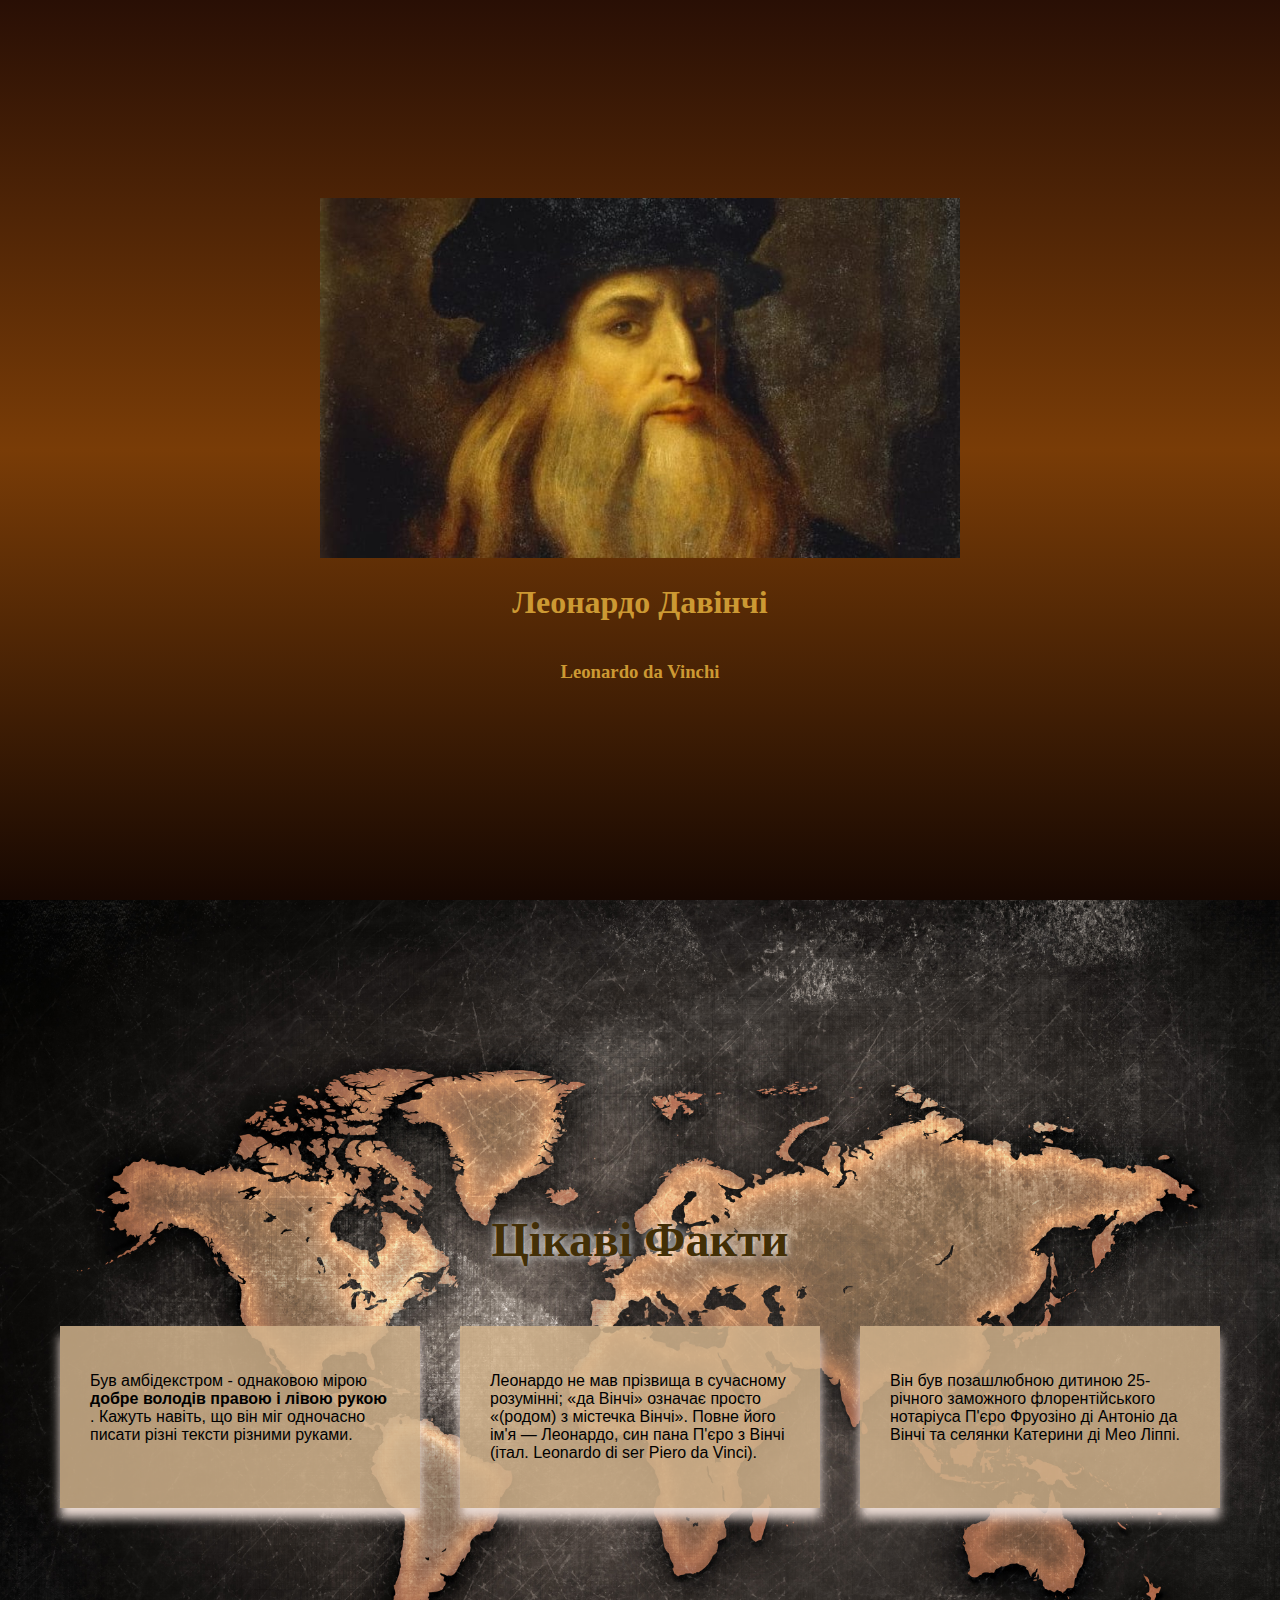
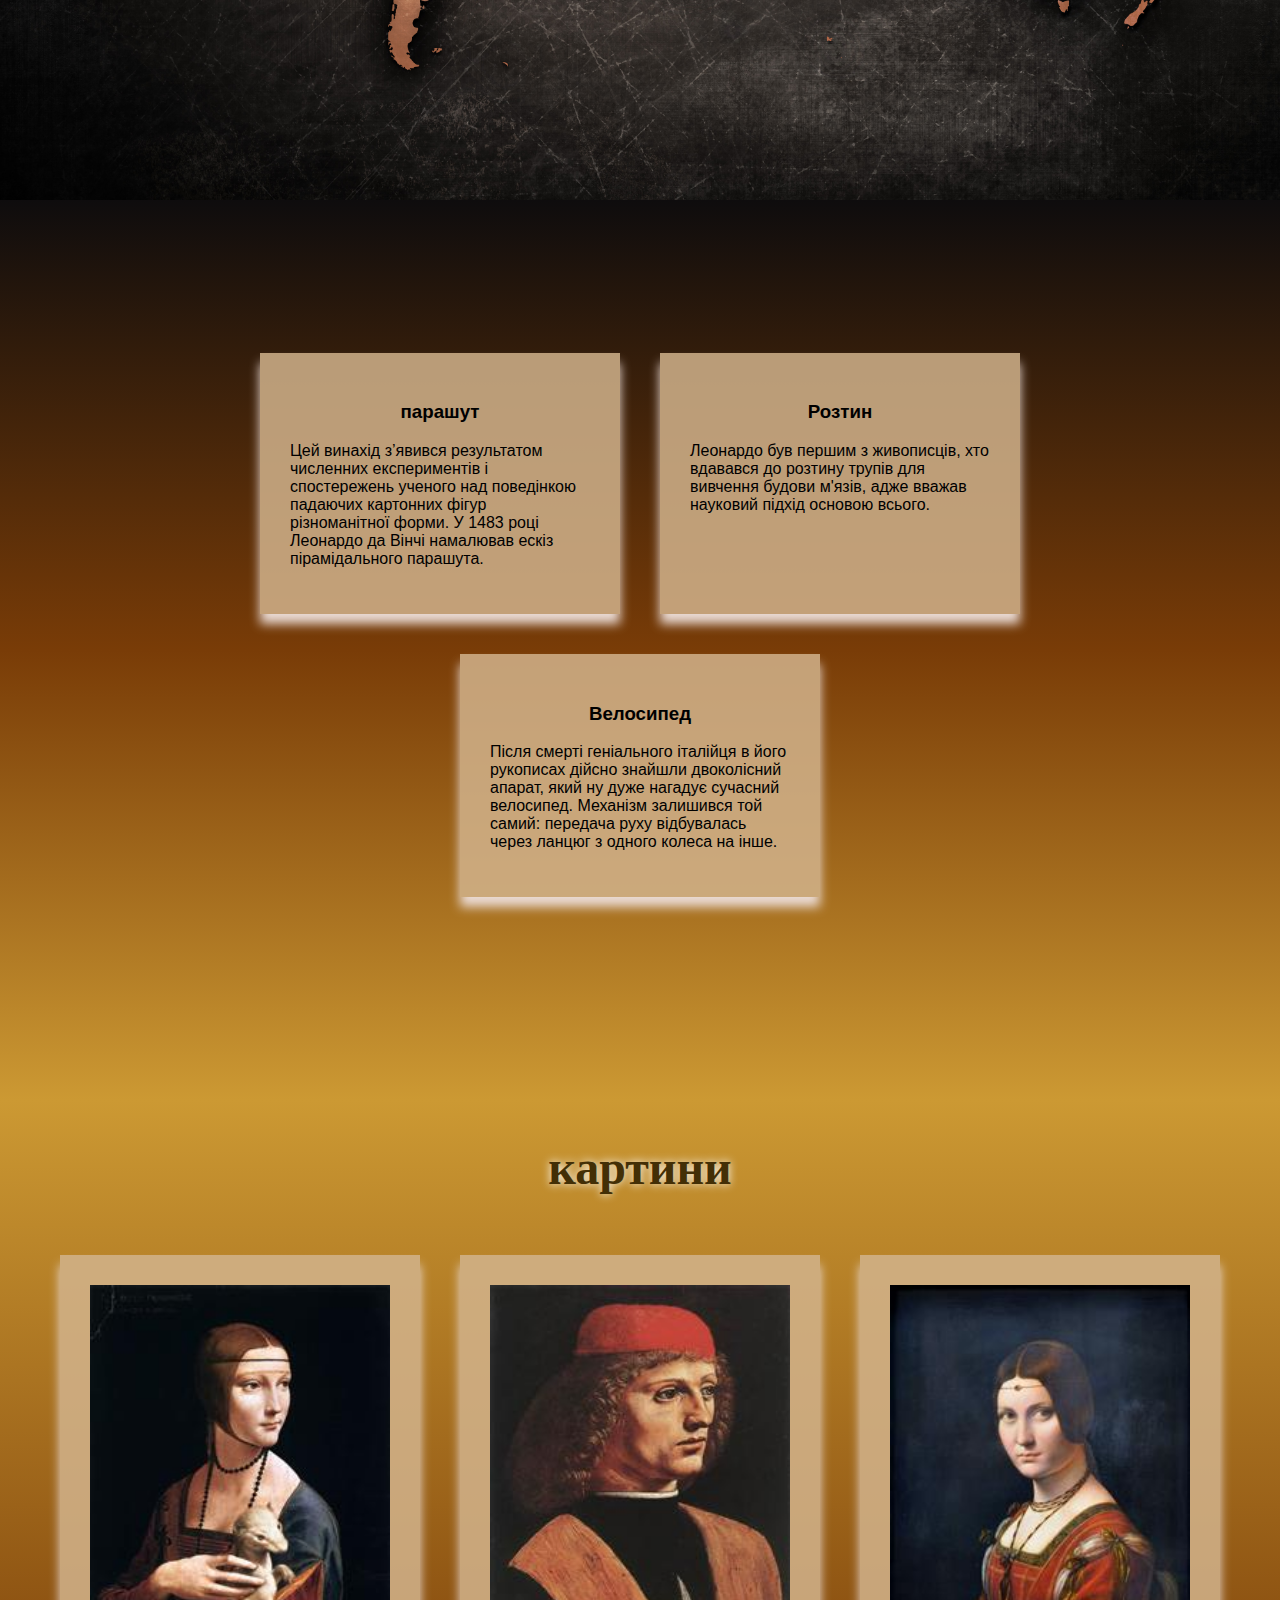
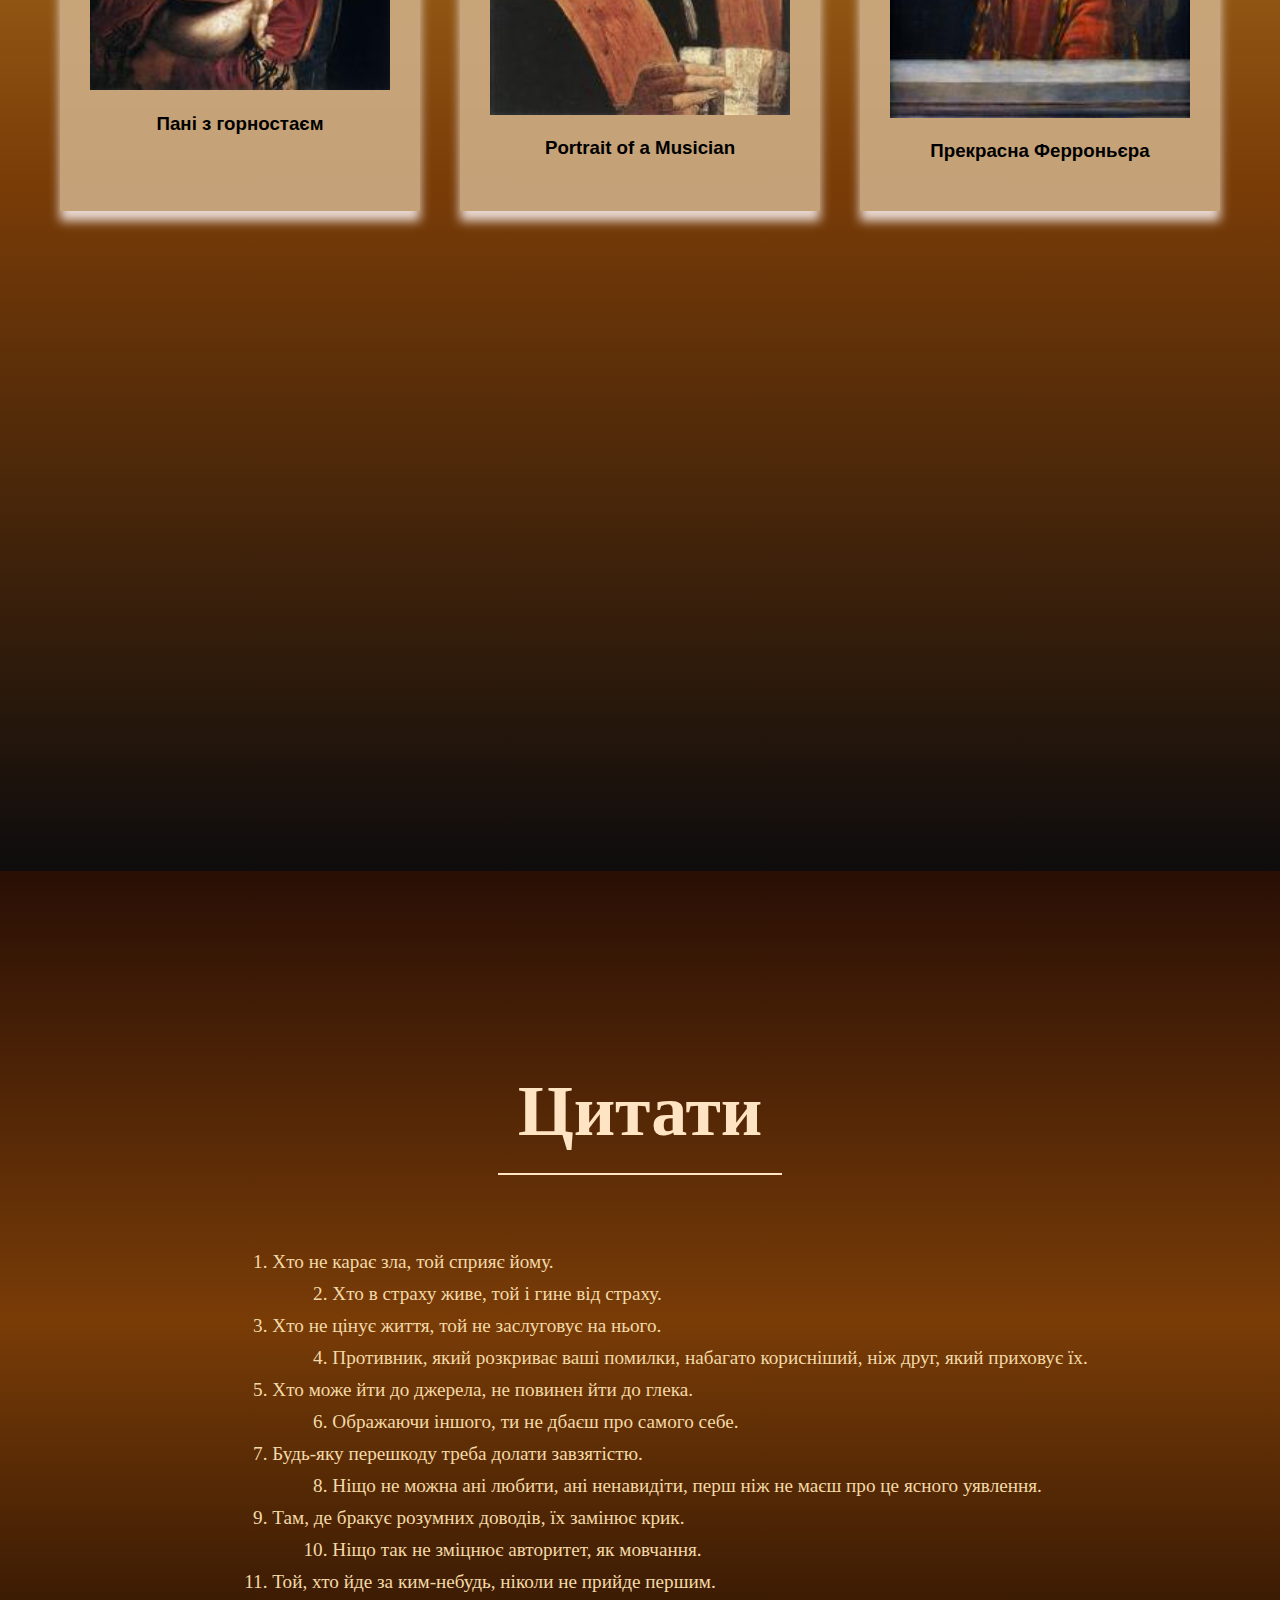
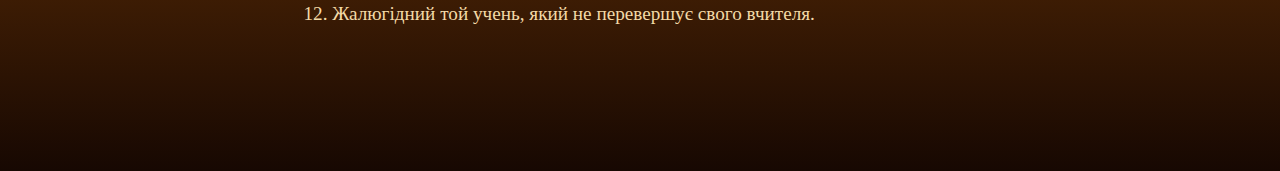
<file: da_vinci/index.html>
<!DOCTYPE html>
<html lang="en">

<head>
    <meta charset="UTF-8">
    <meta name="viewport" content="width=device-width, initial-scale=1.0">
    <title>Document</title>
    <link rel="stylesheet" href="style.css">
</head>

<body>
    <div class="screen one">
        <div class="portret">
            <img src="image1.jpg" alt="">
        </div>
        <h1>Леонардо Давінчі</h1>
        <h3>Leonardo da Vinchi</h3>
    </div>
    <div class="screen two">
        <h2>Цікаві Факти</h2>
        <div class="interesting">
            <div class="fact">
                <p>Був амбідекстром - однаковою мірою <b>добре володів правою і лівою рукою</b> . Кажуть навіть, що він
                    міг
                    одночасно писати різні тексти різними руками.</p>
            </div>
            <div class="fact">
                <p>Леонардо не мав прізвища в сучасному розумінні; «да Вінчі» означає просто «(родом) з містечка Вінчі».
                    Повне його ім'я — Леонардо, син пана П'єро з Вінчі (італ. Leonardo di ser Piero da Vinci).</p>
            </div>
            <div class="fact">
                <p>Він був позашлюбною дитиною 25-річного заможного флорентійського нотаріуса П'єро Фруозіно ді Антоніо
                    да Вінчі та селянки Катерини ді Мео Ліппі.</p>
            </div>
        </div>
    </div>
    <div class="screen three">
        <div class="interesting">
            <div class="fact">
                <h3>парашут</h3>
                <p>Цей винахід з’явився результатом численних експериментів і спостережень ученого над поведінкою
                    падаючих картонних фігур різноманітної форми. У 1483 році Леонардо да Вінчі намалював ескіз
                    пірамідального парашута.</p>
            </div>
            <div class="fact">
                <h3>Розтин</h3>
                <p>Леонардо був першим з живописців, хто вдавався до розтину трупів для вивчення будови м'язів, адже
                    вважав науковий підхід основою всього.</p>
            </div>
        </div>
        <div class="fact">
            <h3>Велосипед</h3>
            <p>Після смерті геніального італійця в його рукописах дійсно знайшли двоколісний апарат, який ну дуже
                нагадує
                сучасний велосипед. Механізм залишився той самий: передача руху відбувалась через ланцюг з одного колеса
                на
                інше.</p>
        </div>
    </div>
    <div class="screen four">
        <h2>картини</h2>
        <div class="interesting">
            <div class="fact">
                <img src="art1.jpg" alt="">
                <h3>Пані з горностаєм</h3>
            </div>
            <div class="fact">
                <img src="art3.jpg" alt="">
                <h3>Portrait of a Musician</h3>
            </div>
            <div class="fact">
                <img src="art2.jpg" alt="">
                <h3>Прекрасна Ферроньєра</h3>

            </div>
        </div>
    </div>
    <div class="screen five">
        <h2> Цитати</h2>
        <ol>
            <li> Хто не карає зла, той сприяє йому.</li>
            <li>Хто в страху живе, той і гине від страху.</li>
            <li> Хто не цінує життя, той не заслуговує на нього.</li>
            <li> Противник, який розкриває ваші помилки, набагато корисніший, ніж друг, який приховує їх.</li>
            <li> Хто може йти до джерела, не повинен йти до глека.</li>
            <li> Ображаючи іншого, ти не дбаєш про самого себе.</li>
            <li> Будь-яку перешкоду треба долати завзятістю.</li>
            <li> Ніщо не можна ані любити, ані ненавидіти, перш ніж не маєш про це ясного уявлення.</li>
            <li> Там, де бракує розумних доводів, їх замінює крик.</li>
            <li> Ніщо так не зміцнює авторитет, як мовчання.</li>
            <li> Той, хто йде за ким-небудь, ніколи не прийде першим.</li>
            <li> Жалюгідний той учень, який не перевершує свого вчителя.</li>
        </ol>

    </div>



</body>

</html>
</file>
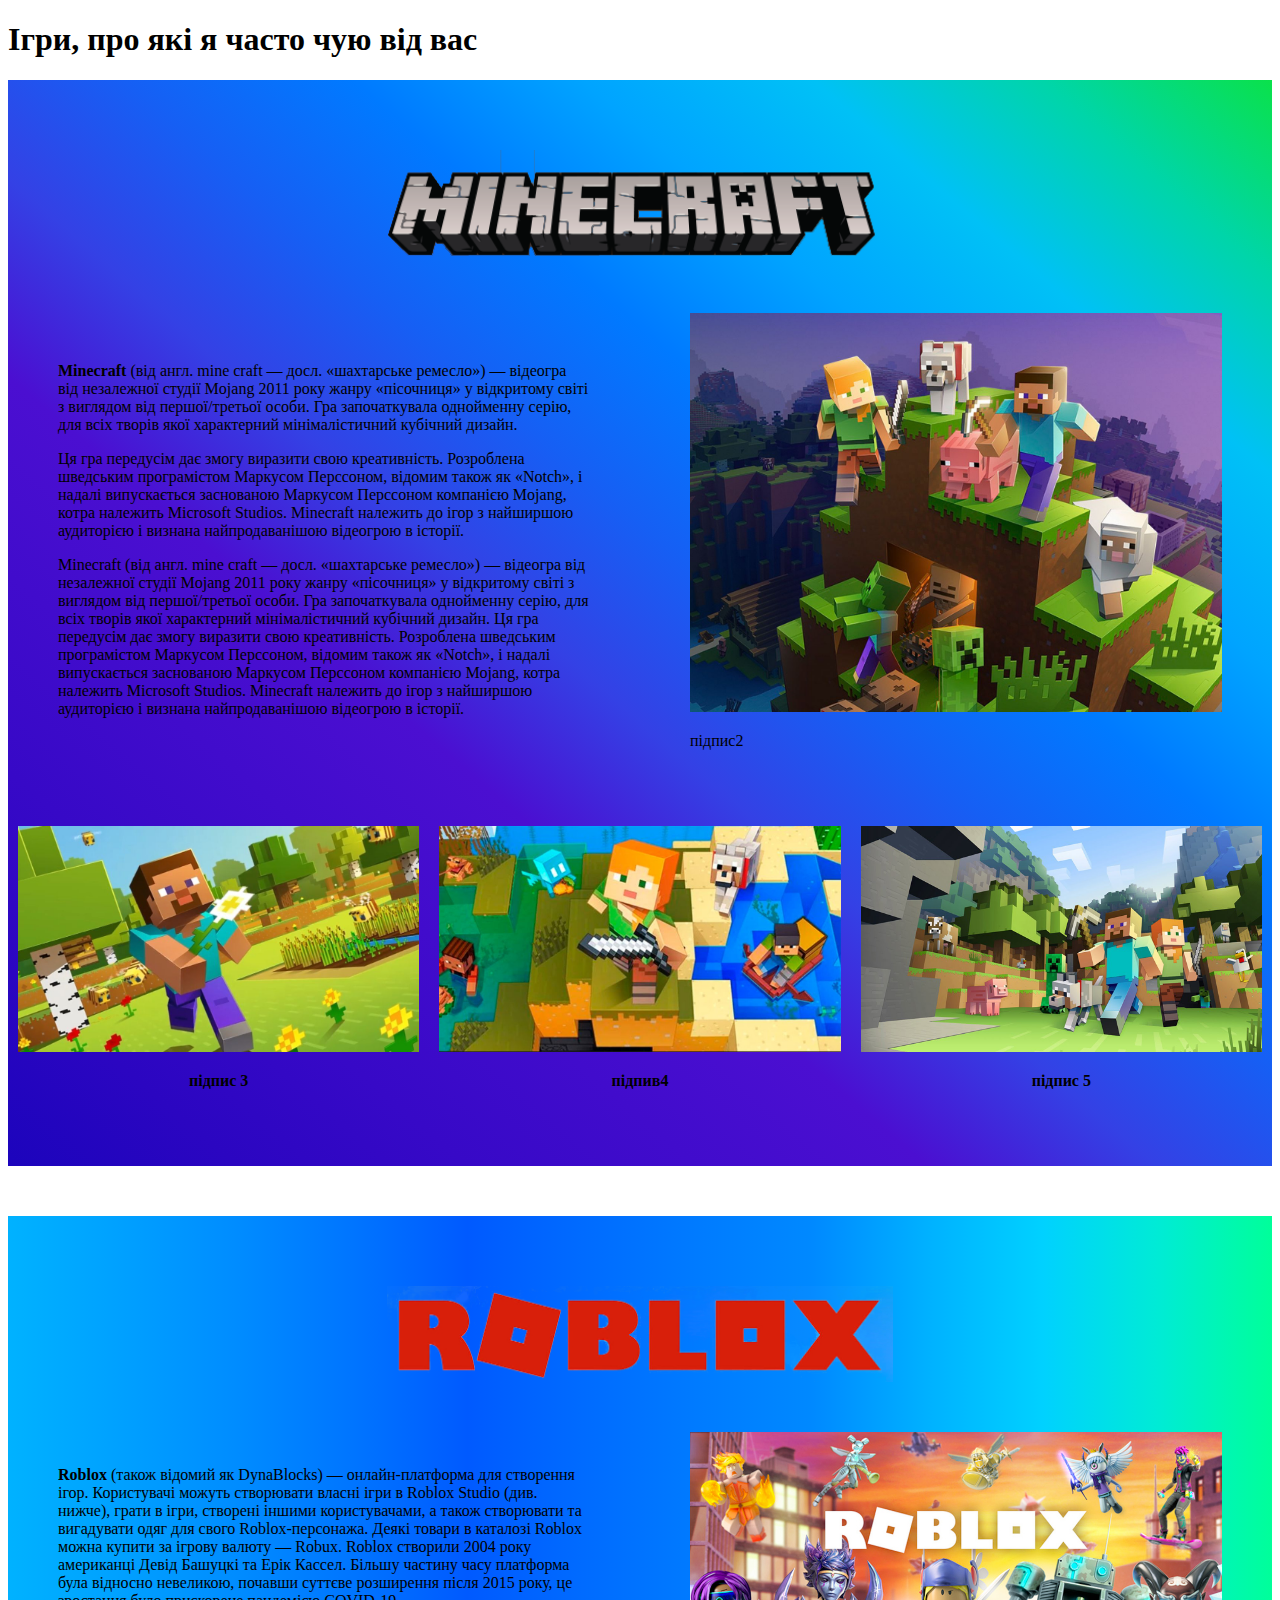
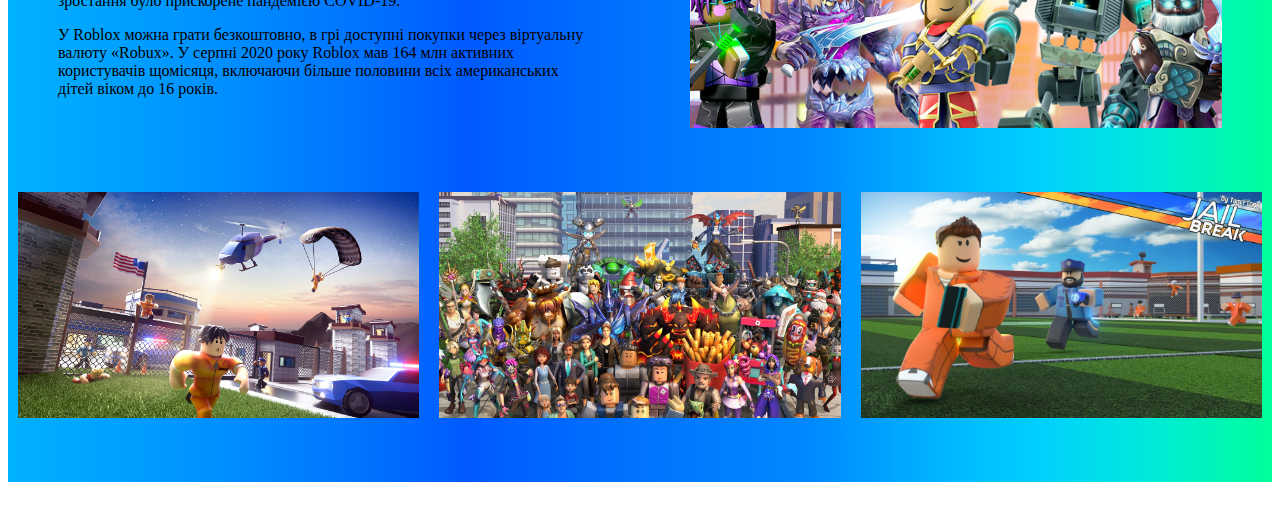
<file: game/index.html>
<!DOCTYPE html>
<html lang="en">

<head>
    <meta charset="UTF-8">
    <meta name="viewport" content="width=device-width, initial-scale=1.0">
    <title>Games</title>
    <link rel="stylesheet" href="style.css">
</head>

<body>
    <h1>Ігри, про які я часто чую від вас</h1>
    <div class="minecraft">
        <img class="logo" src="minecraft.png" alt="">
        <div class="flex">
            <div class="text">
                <p><b>Minecraft</b> (від англ. mine craft — досл. «шахтарське ремесло») — відеогра від незалежної студії
                    Mojang
                    2011 року жанру «пісочниця» у відкритому світі з виглядом від першої/третьої особи. Гра
                    започаткувала однойменну серію, для всіх творів якої характерний мінімалістичний кубічний дизайн.
                <p>
                    Ця гра передусім дає змогу виразити свою креативність. Розроблена шведським програмістом Маркусом
                    Перссоном, відомим також як «Notch», і надалі випускається заснованою Маркусом Перссоном компанією
                    Mojang, котра належить Microsoft Studios. Minecraft належить до ігор з найширшою аудиторією і
                    визнана найпродаванішою відеогрою в історії.</p>
                Minecraft (від англ. mine craft — досл. «шахтарське ремесло») — відеогра від незалежної студії Mojang
                2011 року жанру «пісочниця» у відкритому світі з виглядом від першої/третьої особи. Гра
                започаткувала однойменну серію, для всіх творів якої характерний мінімалістичний кубічний дизайн.

                Ця гра передусім дає змогу виразити свою креативність. Розроблена шведським програмістом Маркусом
                Перссоном, відомим також як «Notch», і надалі випускається заснованою Маркусом Перссоном компанією
                Mojang, котра належить Microsoft Studios. Minecraft належить до ігор з найширшою аудиторією і
                визнана найпродаванішою відеогрою в історії.</p>
            </div>
            <div class="foto">
                <img src="mine-2.jpg" alt="">
                <p>підпис2</p>
            </div>
        </div>
        <div class="flex-2">
            <div class="game">
                <img src="mine-3.jpg" alt="">
                <p>підпис 3</p>
            </div>


            <div class="game">
                <img src="mine-4.jpg" alt="">
                <p>підпив4</p>
            </div>
            <div class="game">
                <img src="mine-5.jpg" alt="">
                <p>підпис 5</p>
            </div>
        </div>
    </div>
    <div class="roblox">
        <img class="logo" src="roblox-logo.png" alt="">
        <div class="flex">
            <div class="text">
                <p><b>Roblox</b> (також відомий як DynaBlocks) — онлайн-платформа для створення ігор. Користувачі
                    можуть
                    створювати власні ігри в Roblox Studio (див. нижче), грати в ігри, створені іншими користувачами, а
                    також створювати та вигадувати одяг для свого Roblox-персонажа. Деякі товари в каталозі Roblox можна
                    купити за ігрову валюту — Robux.
                    Roblox створили 2004 року американці Девід Башуцкі та Ерік Кассел. Більшу частину часу платформа
                    була відносно невеликою, почавши суттєве розширення після 2015 року, це зростання було прискорене
                    пандемією COVID-19.</p>
                <p>
                    У Roblox можна грати безкоштовно, в грі доступні покупки через віртуальну валюту «Robux». У серпні
                    2020 року Roblox мав 164 млн активних користувачів щомісяця, включаючи більше половини всіх
                    американських дітей віком до 16 років.</p>
            </div>
            <div class="foto">
                <img src="roblox-1.jpg" alt="">
            </div>
        </div>
        <div class="flex-2">
            <div class="game">
                <img src="roblox-2.jpg" alt="">
            </div>
            <div class="game">
                <img src="roblox-3.jpg" alt="">
            </div>
            <div class="game">
                <img src="roblox-4.jpg" alt="">
            </div>
        </div>
    </div>
</body>

</html>
</file>
<file: da_vinci/style.css>
body {
    margin: 0;
}

img {
    width: 100%;
}

.portret {
    max-width: 50%;
}

.screen {
    display: flex;
    flex-direction: column;
    align-items: center;
    justify-content: center;
    min-height: 100vh;
    box-sizing: border-box;
}

.one {
    background: linear-gradient(#290F05, #793c07, #170802);
    color: #cc9933;
}

.two {
    background-image: url(world-map.jpg);
    background-size: cover;
    background-position: 50% 50%;
}

h2 {
    color: #432f06;
    text-shadow: 0px 0px 10px white;
    font-size: 3rem;
}

h3 {
    text-align: center;
}

.interesting {
    display: flex;
    flex-wrap: wrap;
    justify-content: space-around;
}

.fact {
    width: 300px;
    background-color: #d2b48cd8;
    padding: 30px;
    margin: 20px;
    box-shadow: 0px 10px 10px #eadad3;
    font-family: Arial, Helvetica, sans-serif;
}

.three.fact:nth-child(2) {
    border-radius: 50%;
    box-shadow: 0px 10px 20px #26ff00;
}

.three.fact:nth-child(1) {
    border-radius: 20%;
    box-shadow: 0px -10px 20px #a0007d;
}

.three.fact:nth-child(3) {
    border-radius: 0px -10px 20px #5100ff;
}

.three {
    background: linear-gradient(rgb(14, 12, 13), #793c07, #cc9933);
    padding-bottom: 50px;
}

.four {
    padding-bottom: 50%;
    background: linear-gradient(#cc9933, #793c07, rgb(14, 12, 13));
}
.five{
    background: linear-gradient(#290F05, #793c07, #170802);
}
.five h2{
padding:20px;
color:bisque;
font-size:4.5rem;
border-bottom: 2px solid bisque;
text-shadow:none;
}
li{
    color: #f3d9a7;
   font-size: 1.2rem;
    }
    li:nth-child(2n){
    transform: translateX(50px);
    margin: 10px;
    }
</file>
<file: game/style.css>
img {
    width: 100%;
}

.logo {
    width: 40%;
    margin: auto;
    display: block;
}

.text,
.foto {
    width: 250px;
    padding: 50px;
    flex-grow: 1;
}

.flex,
.flex-2 {
    display: flex;
    flex-wrap: wrap;
    align-items: center;
 
}

.game {
    width: 200px;
    padding: 10px;
    flex-grow: 1;
    text-align: center;
    font-weight: 900;
}

.minecraft {
    padding-top: 70px;
    padding-bottom: 50px;
    margin-bottom: 50px;
    background-image: linear-gradient(to right top, #1c04bc, #2b06c1, #3709c7, #410ccc, #4b0fd1, #3441e5, #165ff4, #007aff, #00a4ff, #00c1f6, #00d5a9, #0ae14b);
}

.body {
    margin: 0;
}

.roblox {
    padding-top: 70px;
    padding-bottom: 50px;
    margin-bottom: 50px;
    background-image: linear-gradient(to left, #00ff9a, #00ebd6, #00d1ff, #00b1ff, #0089ff, #007bff, #006bff, #005aff, #0075ff, #008cff, #00a0ff, #00b2ff);
}
</file>
